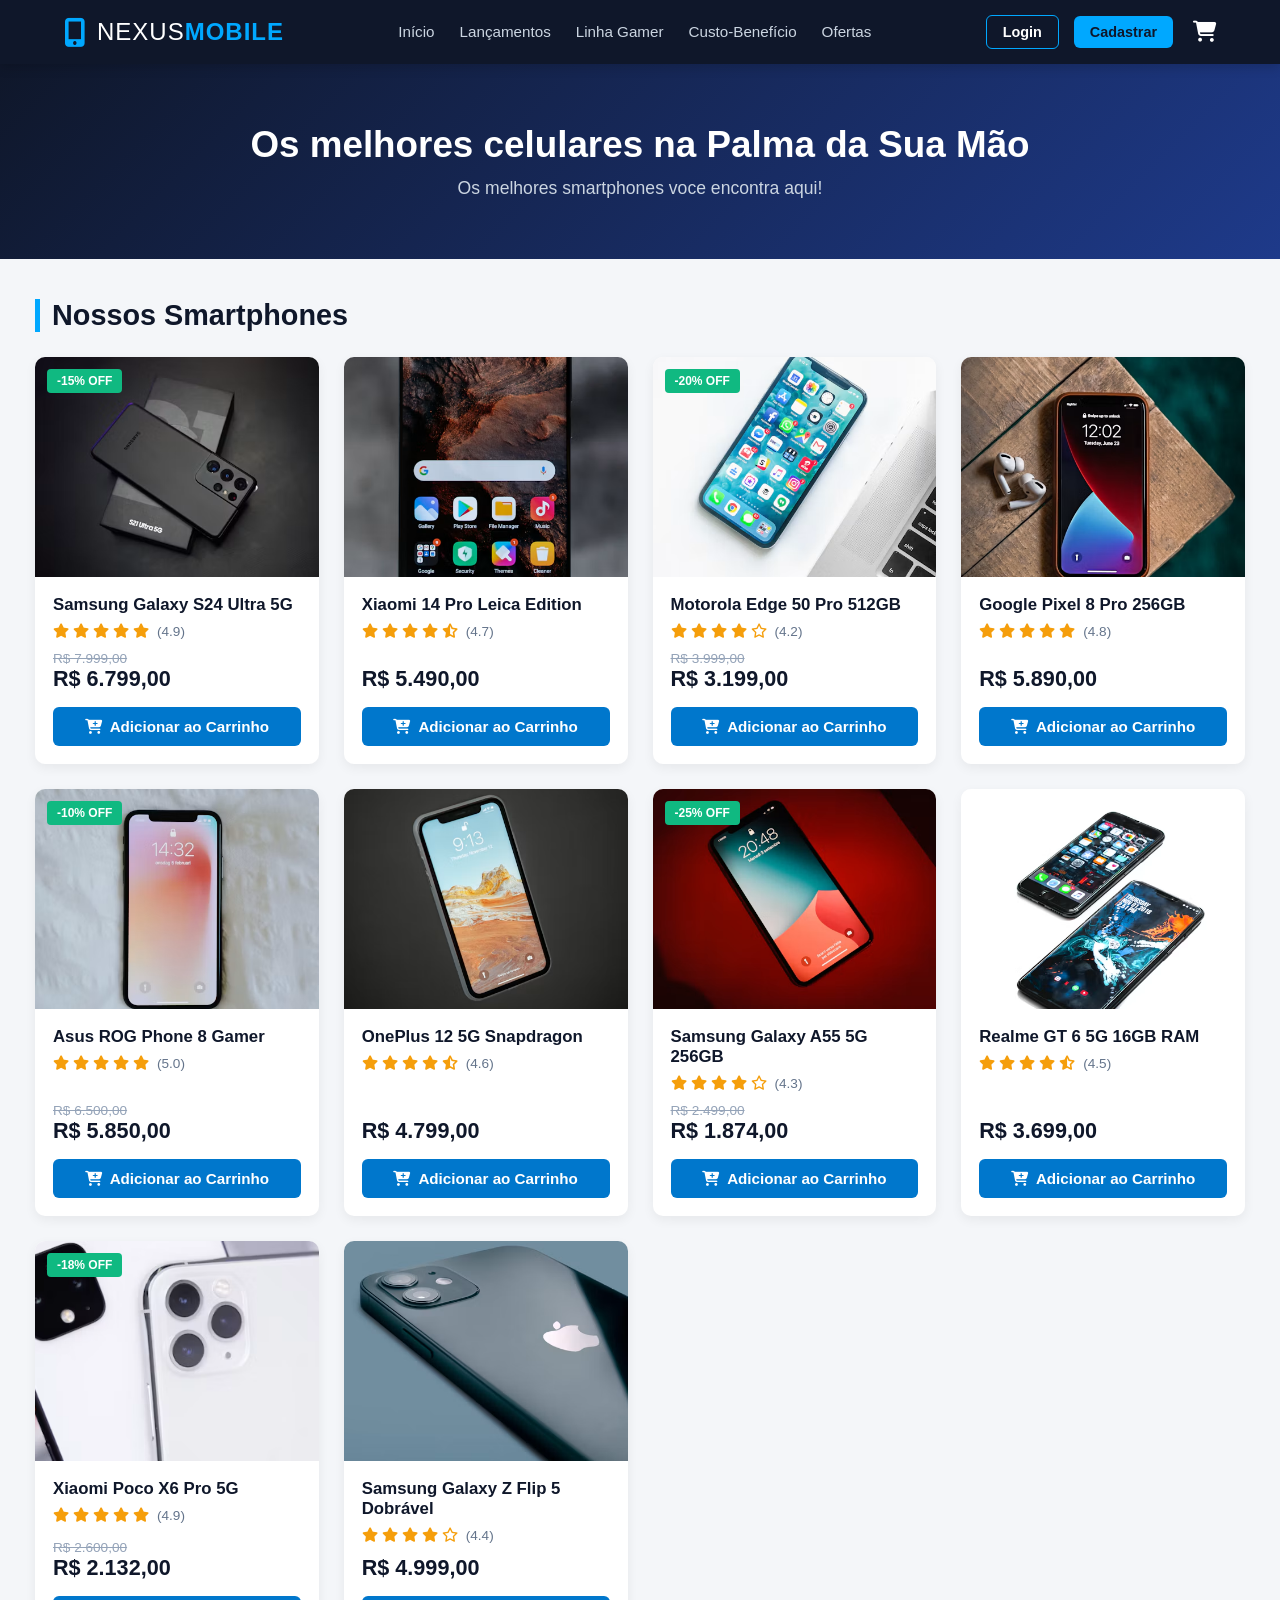
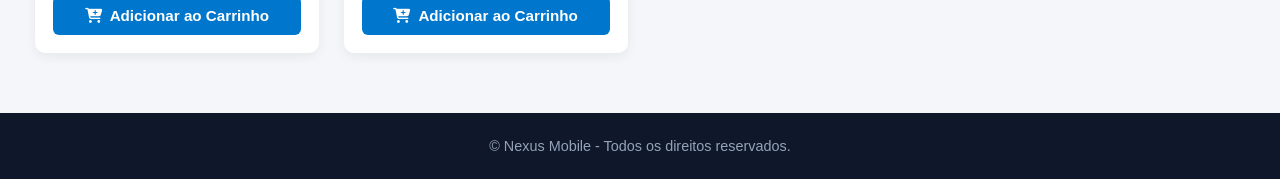
<file: index.html>
<!DOCTYPE html>
<html lang="pt-BR">
<head>
    <meta charset="UTF-8">
    <meta name="viewport" content="width=device-width, initial-scale=1.0">
    <title>Nexus Mobile | Loja Oficial Android</title>
    <link rel="stylesheet" href="style.css">
    <!-- Biblioteca de ícones FontAwesome para estrelas, logo e carrinho -->
    <!-- Font Awesome via CDN: carrega a biblioteca externa de ícones para usar estrelas, celular e carrinho sem precisar baixar arquivos de imagem -->
    <link rel="stylesheet" href="https://cdnjs.cloudflare.com/ajax/libs/font-awesome/6.4.0/css/all.min.css">
</head>
   <body>

       <!-- Barra superior de navegação -->
    <header class="navbar">
          <div class="logo">
             <i class="fa-solid fa-mobile-screen-button"></i>
             <span>NEXUS<strong>MOBILE</strong></span>
         </div>

          <nav class="menu">
              <!-- nav em vez de div: ambos agrupam elementos, mas nav deixa claro que ali é um menu de navegação (melhora organização, acessibilidade e SEO)-->
            <ul> <!-- cria uma lista não ordenada,para agrupar os links do menu -->
            <li><a href="#inicio">Início</a></li>  <!-- O <li> é cada item individual dentro de uma lista (ul) -->
            <li><a href="#produtos">Lançamentos</a></li> <!--O # no href: É uma âncora interna que rola até o id correspondente na mesma página no caso aqui o main id produtos -->
            <li><a href="#produtos">Linha Gamer</a></li>
            <li><a href="#produtos">Custo-Benefício</a></li>
            <li><a href="#produtos">Ofertas</a></li>
            </ul>
        </nav>

        <div class="botoes-superiores">
            <a href="#login" class="btn-login">Login</a> <!-- btn é abreviação de button (botão), nome de classe que eu uso pra estilizar esses links como botão no css -->
            <a href="#cadastrar" class="btn-cadastrar">Cadastrar</a>
            <a href="#carrinho" class="btn-carrinho" title="Ver Carrinho">
                <i class="fa-solid fa-cart-shopping"></i> <!-- Ícone de carrinho de compras vindo da biblioteca Font Awesome -->
            </a>
        </div>
    </header>

    <!-- Banner azul principal -->
    <section id="inicio" class="banner-principal">
        <h1>Os melhores celulares na Palma da Sua Mão</h1>
        <p>Os melhores smartphones voce encontra aqui!</p>
    </section>

    <!-- Vitrine com todos os produtos  -->
    <main id="produtos" class="container">
        <h2 class="section-title">Nossos Smartphones</h2>

        <div class="nossos-produtos">

            <!-- PRODUTO 1 (com desconto e preço antigo) -->
            <div class="card">
                <span class="etiqueta-desconto">-15% OFF</span>  <!-- span: marca um pedaço de texto para estilizar no CSS -->
                <a href="#produto1" class="img-link">
                    <img src="img/galaxy-s24-ultra.avif" alt="Samsung Galaxy S24 Ultra">
                </a>
                <div class="card-info">
                    <h3>Samsung Galaxy S24 Ultra 5G</h3>
                    <div class="estrelas">
                        <i class="fa-solid fa-star"></i>  <!-- chamando a estrela na biblioteca a Font Awesome -->
                        <i class="fa-solid fa-star"></i>
                        <i class="fa-solid fa-star"></i>
                        <i class="fa-solid fa-star"></i>
                        <i class="fa-solid fa-star"></i>
                        <span>(4.9)</span>
                    </div>
                    <div class="precos">
                        <span class="preco-antigo">R$ 7.999,00</span>
                        <span class="preco-atual">R$ 6.799,00</span>
                    </div>
                    <button class="btn-comprar"><i class="fa-solid fa-cart-plus"></i> Adicionar ao Carrinho</button>
                </div>
            </div>

            <!-- Produto 2 (sem desconto) -->
            <div class="card">
                <a href="#produto2" class="img-link">
                    <img src="img/Xiaomi 14 Pro Leica Edition.avif" alt="Xiaomi 14 Pro">
                </a>
                <div class="card-info">
                    <h3>Xiaomi 14 Pro Leica Edition</h3>
                    <div class="estrelas">
                        <i class="fa-solid fa-star"></i>
                        <i class="fa-solid fa-star"></i>
                        <i class="fa-solid fa-star"></i>
                        <i class="fa-solid fa-star"></i>
                        <i class="fa-solid fa-star-half-stroke"></i>
                        <span>(4.7)</span>
                    </div>
                    <div class="precos">
                        <span class="preco-atual">R$ 5.490,00</span>
                    </div>
                    <button class="btn-comprar"><i class="fa-solid fa-cart-plus"></i> Adicionar ao Carrinho</button>
                </div>
            </div>

            <!--  Produto 3 (com desconto) -->
            <div class="card">
                <span class="etiqueta-desconto">-20% OFF</span>
                <a href="#produto3" class="img-link">
                    <img src="img/Motorola Edge 50 pro 512GB.avif" alt="Motorola Edge 50 Pro">
                </a>
                <div class="card-info">
                    <h3>Motorola Edge 50 Pro 512GB</h3>
                    <div class="estrelas">
                        <i class="fa-solid fa-star"></i>
                        <i class="fa-solid fa-star"></i>
                        <i class="fa-solid fa-star"></i>
                        <i class="fa-solid fa-star"></i>
                        <i class="fa-regular fa-star"></i>
                        <span>(4.2)</span>
                    </div>
                    <div class="precos">
                        <span class="preco-antigo">R$ 3.999,00</span>
                        <span class="preco-atual">R$ 3.199,00</span>
                    </div>
                    <button class="btn-comprar"><i class="fa-solid fa-cart-plus"></i> Adicionar ao Carrinho</button>
                </div>
            </div>

            <!--  Produto 4 (sem desconto)-->
            <div class="card">
                <a href="#produto4" class="img-link">
                    <img src="img/Google Pixel 8 Pro 256GB.avif" alt="Google Pixel 8 Pro">
                </a>
                <div class="card-info">
                    <h3>Google Pixel 8 Pro 256GB</h3>
                    <div class="estrelas">
                        <i class="fa-solid fa-star"></i>
                        <i class="fa-solid fa-star"></i>
                        <i class="fa-solid fa-star"></i>
                        <i class="fa-solid fa-star"></i>
                        <i class="fa-solid fa-star"></i>
                        <span>(4.8)</span>
                    </div>
                    <div class="precos">
                        <span class="preco-atual">R$ 5.890,00</span>
                    </div>
                    <button class="btn-comprar"><i class="fa-solid fa-cart-plus"></i> Adicionar ao Carrinho</button>
                </div>
            </div>

            <!--  Produto 5 (com desconto) -->
            <div class="card">
                <span class="etiqueta-desconto">-10% OFF</span>
                <a href="#produto5" class="img-link">
                    <img src="img/Asus ROG Phone 8 Gamer.avif" alt="Asus ROG Phone 8">
                </a>
                <div class="card-info">
                    <h3>Asus ROG Phone 8 Gamer</h3>
                    <div class="estrelas">
                        <i class="fa-solid fa-star"></i>
                        <i class="fa-solid fa-star"></i>
                        <i class="fa-solid fa-star"></i>
                        <i class="fa-solid fa-star"></i>
                        <i class="fa-solid fa-star"></i>
                        <span>(5.0)</span>
                    </div>
                    <div class="precos">
                        <span class="preco-antigo">R$ 6.500,00</span>
                        <span class="preco-atual">R$ 5.850,00</span>
                    </div>
                    <button class="btn-comprar"><i class="fa-solid fa-cart-plus"></i> Adicionar ao Carrinho</button>
                </div>
            </div>

            <!--  Produto 6 (sem desconto) -->
            <div class="card">
                <a href="#produto6" class="img-link">
                    <img src="img/OnePlus 12 5G Snapdragon.avif" alt="OnePlus 12 5G">
                </a>
                <div class="card-info">
                    <h3>OnePlus 12 5G Snapdragon</h3>
                    <div class="estrelas">
                        <i class="fa-solid fa-star"></i>
                        <i class="fa-solid fa-star"></i>
                        <i class="fa-solid fa-star"></i>
                        <i class="fa-solid fa-star"></i>
                        <i class="fa-solid fa-star-half-stroke"></i>
                        <span>(4.6)</span>
                    </div>
                    <div class="precos">
                        <span class="preco-atual">R$ 4.799,00</span>
                    </div>
                    <button class="btn-comprar"><i class="fa-solid fa-cart-plus"></i> Adicionar ao Carrinho</button>
                </div>
            </div>

            <!--  Produto 7 (com desconto)) -->
            <div class="card">
                <span class="etiqueta-desconto">-25% OFF</span>
                <a href="#produto7" class="img-link">
                    <img src="img/Samsung Galaxy A55 5G 256GB.avif" alt="Samsung Galaxy A55">
                </a>
                <div class="card-info">
                    <h3>Samsung Galaxy A55 5G 256GB</h3>
                    <div class="estrelas">
                        <i class="fa-solid fa-star"></i>
                        <i class="fa-solid fa-star"></i>
                        <i class="fa-solid fa-star"></i>
                        <i class="fa-solid fa-star"></i>
                        <i class="fa-regular fa-star"></i>
                        <span>(4.3)</span>
                    </div>
                    <div class="precos">
                        <span class="preco-antigo">R$ 2.499,00</span>
                        <span class="preco-atual">R$ 1.874,00</span>
                    </div>
                    <button class="btn-comprar"><i class="fa-solid fa-cart-plus"></i> Adicionar ao Carrinho</button>
                </div>
            </div>

            <!--  Produto 8 (sem desconto) -->
            <div class="card">
                <a href="#produto8" class="img-link">
                    <img src="img/Realme GT 6 5G 16GB RAM.avif" alt="Realme GT 6">
                </a>
                <div class="card-info">
                    <h3>Realme GT 6 5G 16GB RAM</h3>
                    <div class="estrelas">
                        <i class="fa-solid fa-star"></i>
                        <i class="fa-solid fa-star"></i>
                        <i class="fa-solid fa-star"></i>
                        <i class="fa-solid fa-star"></i>
                        <i class="fa-solid fa-star-half-stroke"></i>
                        <span>(4.5)</span>
                    </div>
                    <div class="precos">
                        <span class="preco-atual">R$ 3.699,00</span>
                    </div>
                    <button class="btn-comprar"><i class="fa-solid fa-cart-plus"></i> Adicionar ao Carrinho</button>
                </div>
            </div>

            <!--  Produto 9 (com desconto) -->
            <div class="card">
                <span class="etiqueta-desconto">-18% OFF</span>
                <a href="#produto9" class="img-link">
                    <img src="img/Xiaomi Poco X6 Pro 5G.avif" alt="Poco X6 Pro">
                </a>
                <div class="card-info">
                    <h3>Xiaomi Poco X6 Pro 5G</h3>
                    <div class="estrelas">
                        <i class="fa-solid fa-star"></i>
                        <i class="fa-solid fa-star"></i>
                        <i class="fa-solid fa-star"></i>
                        <i class="fa-solid fa-star"></i>
                        <i class="fa-solid fa-star"></i>
                        <span>(4.9)</span>
                    </div>
                    <div class="precos">
                        <span class="preco-antigo">R$ 2.600,00</span>
                        <span class="preco-atual">R$ 2.132,00</span>
                    </div>
                    <button class="btn-comprar"><i class="fa-solid fa-cart-plus"></i> Adicionar ao Carrinho</button>
                </div>
            </div>

            <!--  Produto 2 (com desconto) -->
            <div class="card">
                <a href="#produto10" class="img-link">
                    <img src="img/Samsung Galaxy Z Flip 5 Dobrável.avif" alt="Samsung Galaxy Z Flip 5">
                </a>
                <div class="card-info">
                    <h3>Samsung Galaxy Z Flip 5 Dobrável</h3>
                    <div class="estrelas">
                        <i class="fa-solid fa-star"></i>
                        <i class="fa-solid fa-star"></i>
                        <i class="fa-solid fa-star"></i>
                        <i class="fa-solid fa-star"></i>
                        <i class="fa-regular fa-star"></i>
                        <span>(4.4)</span>
                    </div>
                    <div class="precos">
                        <span class="preco-atual">R$ 4.999,00</span>
                    </div>
                    <button class="btn-comprar"><i class="fa-solid fa-cart-plus"></i> Adicionar ao Carrinho</button>
                </div>
            </div>

        </div>
    </main>

    <!-- RODAPÉ -->
    <footer class="footer">
        <p>&copy; Nexus Mobile - Todos os direitos reservados.</p>
    </footer>

</body>
</html>
</file>
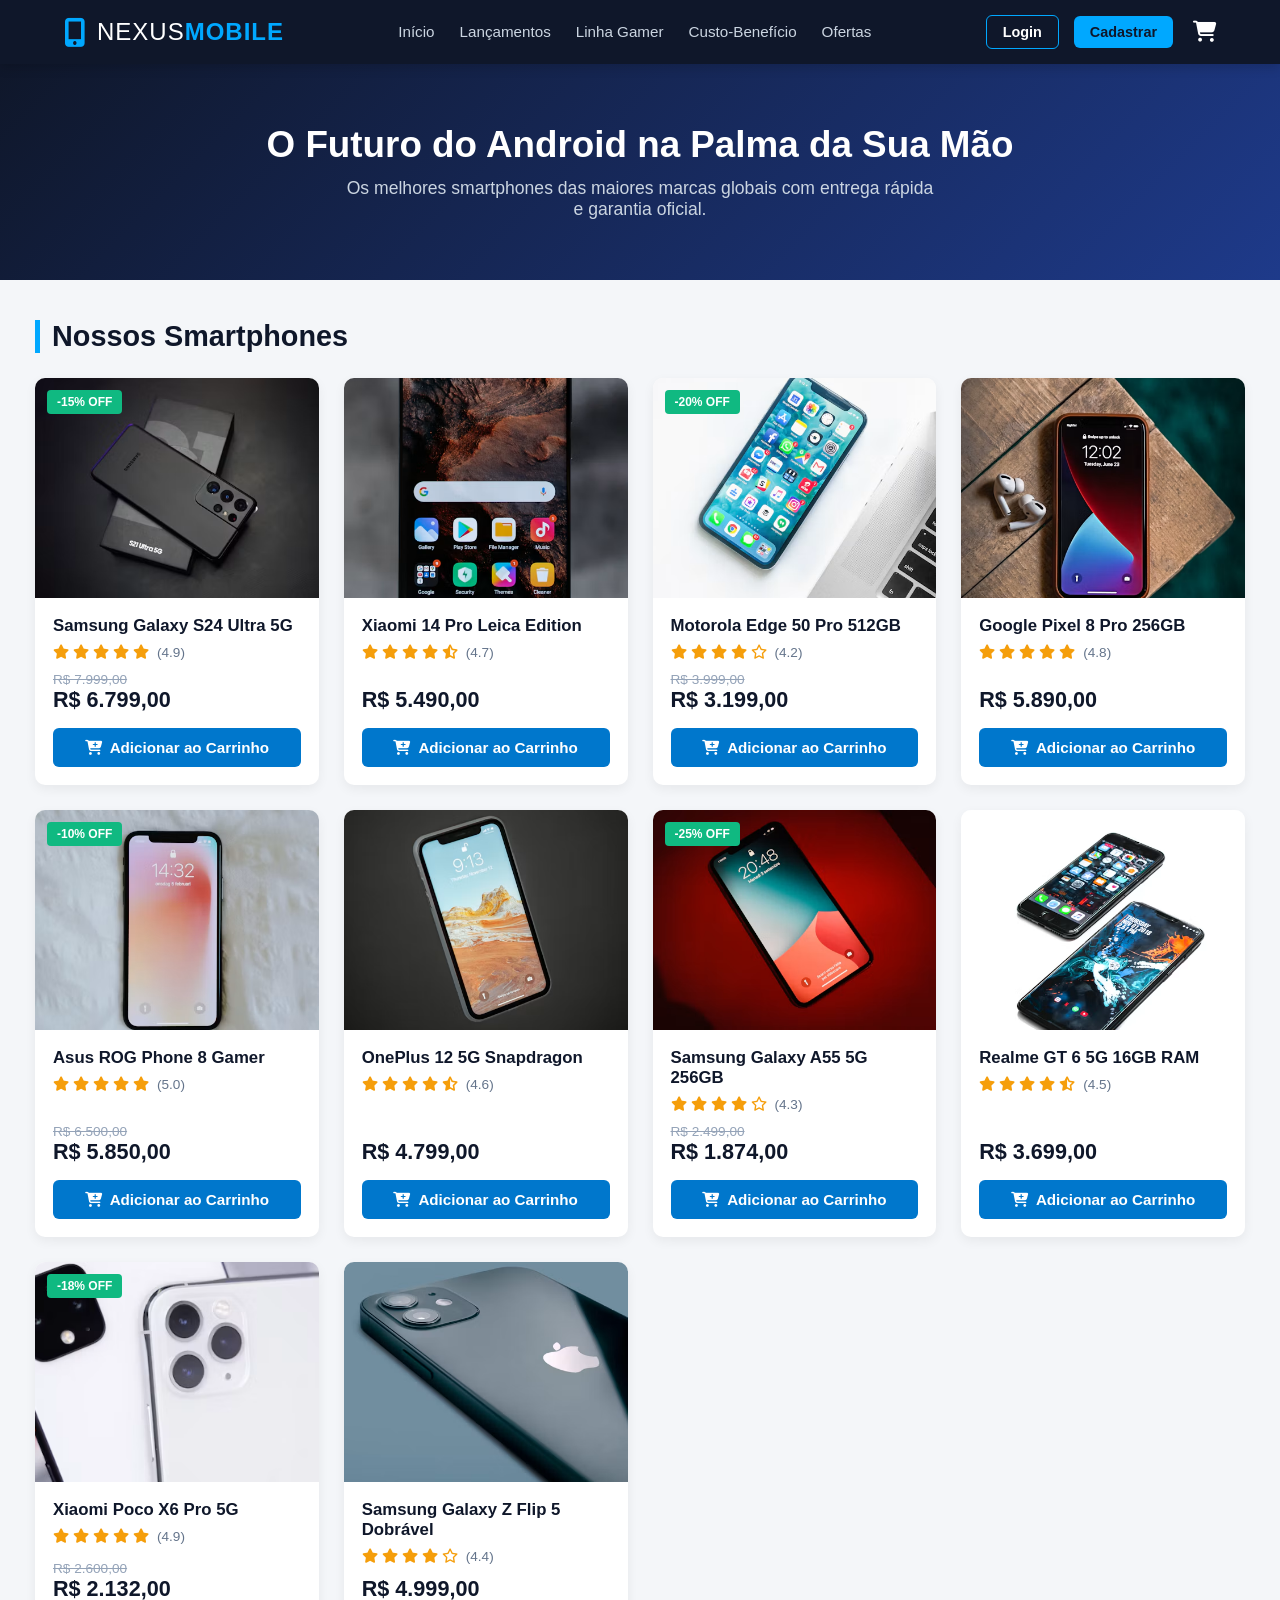
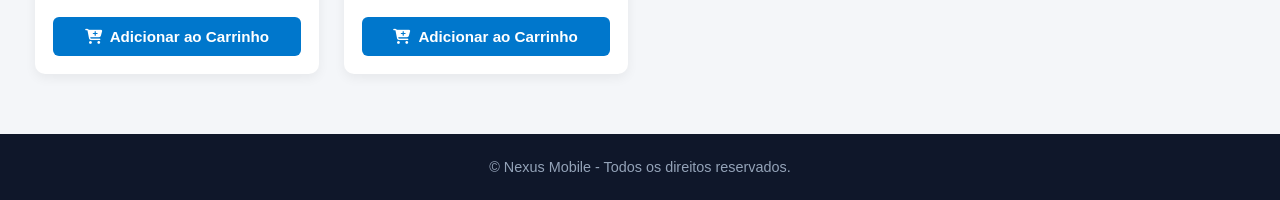
<file: nexusmobile-main/index.html>
<!DOCTYPE html>
<html lang="pt-BR">
<head>
    <meta charset="UTF-8">
    <meta name="viewport" content="width=device-width, initial-scale=1.0">
    <title>Nexus Mobile | Loja Oficial Android</title>
    <link rel="stylesheet" href="style.css">
    <!-- Biblioteca de ícones FontAwesome para estrelas, logo e carrinho -->
    <link rel="stylesheet" href="https://cdnjs.cloudflare.com/ajax/libs/font-awesome/6.4.0/css/all.min.css">
</head>
<body>

    <!-- BARRA DE NAVEGAÇÃO SUPERIOR -->
    <header class="navbar">
        <div class="logo">
            <i class="fa-solid fa-mobile-screen-button"></i>
            <span>NEXUS<strong>MOBILE</strong></span>
        </div>

        <nav class="menu">
            <ul>
                <li><a href="#inicio">Início</a></li>
                <li><a href="#produtos">Lançamentos</a></li>
                <li><a href="#produtos">Linha Gamer</a></li>
                <li><a href="#produtos">Custo-Benefício</a></li>
                <li><a href="#produtos">Ofertas</a></li>
            </ul>
        </nav>

        <div class="auth-buttons">
            <a href="#login" class="btn-login">Login</a>
            <a href="#cadastrar" class="btn-cadastrar">Cadastrar</a>
            <a href="#carrinho" class="btn-carrinho" title="Ver Carrinho">
                <i class="fa-solid fa-cart-shopping"></i>
            </a>
        </div>
    </header>

    <!-- BANNER PRINCIPAL -->
    <section id="inicio" class="hero">
        <h1>O Futuro do Android na Palma da Sua Mão</h1>
        <p>Os melhores smartphones das maiores marcas globais com entrega rápida e garantia oficial.</p>
    </section>

    <!-- VITRINE DE PRODUTOS (10 SMARTPHONES) -->
    <main id="produtos" class="container">
        <h2 class="section-title">Nossos Smartphones</h2>

        <div class="produtos-grid">

            <!-- PRODUTO 1 (COM DESCONTO) -->
            <div class="card">
                <span class="badge-desconto">-15% OFF</span>
                <a href="#produto1" class="img-link">
                    <img src="img/galaxy-s24-ultra.avif" alt="Samsung Galaxy S24 Ultra">
                </a>
                <div class="card-info">
                    <h3>Samsung Galaxy S24 Ultra 5G</h3>
                    <div class="estrelas">
                        <i class="fa-solid fa-star"></i>
                        <i class="fa-solid fa-star"></i>
                        <i class="fa-solid fa-star"></i>
                        <i class="fa-solid fa-star"></i>
                        <i class="fa-solid fa-star"></i>
                        <span>(4.9)</span>
                    </div>
                    <div class="precos">
                        <span class="preco-antigo">R$ 7.999,00</span>
                        <span class="preco-atual">R$ 6.799,00</span>
                    </div>
                    <button class="btn-comprar"><i class="fa-solid fa-cart-plus"></i> Adicionar ao Carrinho</button>
                </div>
            </div>

            <!-- PRODUTO 2 (SEM DESCONTO) -->
            <div class="card">
                <a href="#produto2" class="img-link">
                    <img src="img/Xiaomi 14 Pro Leica Edition.avif" alt="Xiaomi 14 Pro">
                </a>
                <div class="card-info">
                    <h3>Xiaomi 14 Pro Leica Edition</h3>
                    <div class="estrelas">
                        <i class="fa-solid fa-star"></i>
                        <i class="fa-solid fa-star"></i>
                        <i class="fa-solid fa-star"></i>
                        <i class="fa-solid fa-star"></i>
                        <i class="fa-solid fa-star-half-stroke"></i>
                        <span>(4.7)</span>
                    </div>
                    <div class="precos">
                        <span class="preco-atual">R$ 5.490,00</span>
                    </div>
                    <button class="btn-comprar"><i class="fa-solid fa-cart-plus"></i> Adicionar ao Carrinho</button>
                </div>
            </div>

            <!-- PRODUTO 3 (COM DESCONTO) -->
            <div class="card">
                <span class="badge-desconto">-20% OFF</span>
                <a href="#produto3" class="img-link">
                    <img src="img/Motorola Edge 50 pro 512GB.avif" alt="Motorola Edge 50 Pro">
                </a>
                <div class="card-info">
                    <h3>Motorola Edge 50 Pro 512GB</h3>
                    <div class="estrelas">
                        <i class="fa-solid fa-star"></i>
                        <i class="fa-solid fa-star"></i>
                        <i class="fa-solid fa-star"></i>
                        <i class="fa-solid fa-star"></i>
                        <i class="fa-regular fa-star"></i>
                        <span>(4.2)</span>
                    </div>
                    <div class="precos">
                        <span class="preco-antigo">R$ 3.999,00</span>
                        <span class="preco-atual">R$ 3.199,00</span>
                    </div>
                    <button class="btn-comprar"><i class="fa-solid fa-cart-plus"></i> Adicionar ao Carrinho</button>
                </div>
            </div>

            <!-- PRODUTO 4 (SEM DESCONTO) -->
            <div class="card">
                <a href="#produto4" class="img-link">
                    <img src="img/Google Pixel 8 Pro 256GB.avif" alt="Google Pixel 8 Pro">
                </a>
                <div class="card-info">
                    <h3>Google Pixel 8 Pro 256GB</h3>
                    <div class="estrelas">
                        <i class="fa-solid fa-star"></i>
                        <i class="fa-solid fa-star"></i>
                        <i class="fa-solid fa-star"></i>
                        <i class="fa-solid fa-star"></i>
                        <i class="fa-solid fa-star"></i>
                        <span>(4.8)</span>
                    </div>
                    <div class="precos">
                        <span class="preco-atual">R$ 5.890,00</span>
                    </div>
                    <button class="btn-comprar"><i class="fa-solid fa-cart-plus"></i> Adicionar ao Carrinho</button>
                </div>
            </div>

            <!-- PRODUTO 5 (COM DESCONTO) -->
            <div class="card">
                <span class="badge-desconto">-10% OFF</span>
                <a href="#produto5" class="img-link">
                    <img src="img/Asus ROG Phone 8 Gamer.avif" alt="Asus ROG Phone 8">
                </a>
                <div class="card-info">
                    <h3>Asus ROG Phone 8 Gamer</h3>
                    <div class="estrelas">
                        <i class="fa-solid fa-star"></i>
                        <i class="fa-solid fa-star"></i>
                        <i class="fa-solid fa-star"></i>
                        <i class="fa-solid fa-star"></i>
                        <i class="fa-solid fa-star"></i>
                        <span>(5.0)</span>
                    </div>
                    <div class="precos">
                        <span class="preco-antigo">R$ 6.500,00</span>
                        <span class="preco-atual">R$ 5.850,00</span>
                    </div>
                    <button class="btn-comprar"><i class="fa-solid fa-cart-plus"></i> Adicionar ao Carrinho</button>
                </div>
            </div>

            <!-- PRODUTO 6 (SEM DESCONTO) -->
            <div class="card">
                <a href="#produto6" class="img-link">
                    <img src="img/OnePlus 12 5G Snapdragon.avif" alt="OnePlus 12 5G">
                </a>
                <div class="card-info">
                    <h3>OnePlus 12 5G Snapdragon</h3>
                    <div class="estrelas">
                        <i class="fa-solid fa-star"></i>
                        <i class="fa-solid fa-star"></i>
                        <i class="fa-solid fa-star"></i>
                        <i class="fa-solid fa-star"></i>
                        <i class="fa-solid fa-star-half-stroke"></i>
                        <span>(4.6)</span>
                    </div>
                    <div class="precos">
                        <span class="preco-atual">R$ 4.799,00</span>
                    </div>
                    <button class="btn-comprar"><i class="fa-solid fa-cart-plus"></i> Adicionar ao Carrinho</button>
                </div>
            </div>

            <!-- PRODUTO 7 (COM DESCONTO) -->
            <div class="card">
                <span class="badge-desconto">-25% OFF</span>
                <a href="#produto7" class="img-link">
                    <img src="img/Samsung Galaxy A55 5G 256GB.avif" alt="Samsung Galaxy A55">
                </a>
                <div class="card-info">
                    <h3>Samsung Galaxy A55 5G 256GB</h3>
                    <div class="estrelas">
                        <i class="fa-solid fa-star"></i>
                        <i class="fa-solid fa-star"></i>
                        <i class="fa-solid fa-star"></i>
                        <i class="fa-solid fa-star"></i>
                        <i class="fa-regular fa-star"></i>
                        <span>(4.3)</span>
                    </div>
                    <div class="precos">
                        <span class="preco-antigo">R$ 2.499,00</span>
                        <span class="preco-atual">R$ 1.874,00</span>
                    </div>
                    <button class="btn-comprar"><i class="fa-solid fa-cart-plus"></i> Adicionar ao Carrinho</button>
                </div>
            </div>

            <!-- PRODUTO 8 (SEM DESCONTO) -->
            <div class="card">
                <a href="#produto8" class="img-link">
                    <img src="img/Realme GT 6 5G 16GB RAM.avif" alt="Realme GT 6">
                </a>
                <div class="card-info">
                    <h3>Realme GT 6 5G 16GB RAM</h3>
                    <div class="estrelas">
                        <i class="fa-solid fa-star"></i>
                        <i class="fa-solid fa-star"></i>
                        <i class="fa-solid fa-star"></i>
                        <i class="fa-solid fa-star"></i>
                        <i class="fa-solid fa-star-half-stroke"></i>
                        <span>(4.5)</span>
                    </div>
                    <div class="precos">
                        <span class="preco-atual">R$ 3.699,00</span>
                    </div>
                    <button class="btn-comprar"><i class="fa-solid fa-cart-plus"></i> Adicionar ao Carrinho</button>
                </div>
            </div>

            <!-- PRODUTO 9 (COM DESCONTO) -->
            <div class="card">
                <span class="badge-desconto">-18% OFF</span>
                <a href="#produto9" class="img-link">
                    <img src="img/Xiaomi Poco X6 Pro 5G.avif" alt="Poco X6 Pro">
                </a>
                <div class="card-info">
                    <h3>Xiaomi Poco X6 Pro 5G</h3>
                    <div class="estrelas">
                        <i class="fa-solid fa-star"></i>
                        <i class="fa-solid fa-star"></i>
                        <i class="fa-solid fa-star"></i>
                        <i class="fa-solid fa-star"></i>
                        <i class="fa-solid fa-star"></i>
                        <span>(4.9)</span>
                    </div>
                    <div class="precos">
                        <span class="preco-antigo">R$ 2.600,00</span>
                        <span class="preco-atual">R$ 2.132,00</span>
                    </div>
                    <button class="btn-comprar"><i class="fa-solid fa-cart-plus"></i> Adicionar ao Carrinho</button>
                </div>
            </div>

            <!-- PRODUTO 10 (SEM DESCONTO) -->
            <div class="card">
                <a href="#produto10" class="img-link">
                    <img src="img/Samsung Galaxy Z Flip 5 Dobrável.avif" alt="Samsung Galaxy Z Flip 5">
                </a>
                <div class="card-info">
                    <h3>Samsung Galaxy Z Flip 5 Dobrável</h3>
                    <div class="estrelas">
                        <i class="fa-solid fa-star"></i>
                        <i class="fa-solid fa-star"></i>
                        <i class="fa-solid fa-star"></i>
                        <i class="fa-solid fa-star"></i>
                        <i class="fa-regular fa-star"></i>
                        <span>(4.4)</span>
                    </div>
                    <div class="precos">
                        <span class="preco-atual">R$ 4.999,00</span>
                    </div>
                    <button class="btn-comprar"><i class="fa-solid fa-cart-plus"></i> Adicionar ao Carrinho</button>
                </div>
            </div>

        </div>
    </main>

    <!-- RODAPÉ -->
    <footer class="footer">
        <p>&copy; Nexus Mobile - Todos os direitos reservados.</p>
    </footer>

</body>
</html>
</file>
<file: style.css>
/* RESET E CONFIGURAÇÕES GERAIS */
* {
    margin: 0;
    padding: 0;
    box-sizing: border-box;
    font-family: 'Segoe UI', Tahoma, Geneva, Verdana, sans-serif;
}

body {
    background-color: #f4f6f9;
    color: #1e293b;
}

/* BARRA DE NAVEGAÇÃO SUPERIOR */
.navbar {
    background-color: #0f172a; /* Azul grafite bem escuro */
    color: #ffffff;
    display: flex;
    justify-content: space-between;
    align-items: center;
    padding: 15px 5%;
    position: sticky;
    top: 0;
    z-index: 1000;
    box-shadow: 0 4px 10px rgba(0, 0, 0, 0.15);
}

.logo {
    display: flex;
    align-items: center;
    gap: 10px;
    font-size: 1.5rem;
    letter-spacing: 1px;
}

.logo i {
    color: #00a8ff; /* Azul elétrico da marca */
    font-size: 1.8rem;
}

.logo strong {
    color: #00a8ff;
}

/* MENU DE NAVEGAÇÃO */
.menu ul {
    list-style: none;
    display: flex;
    gap: 25px;
}

.menu a {
    text-decoration: none;
    color: #cbd5e1;
    font-weight: 500;
    font-size: 0.95rem;
    transition: color 0.3s;
}

.menu a:hover {
    color: #00a8ff;
}

/* BOTÕES DE LOGIN, CADASTRO E CARRINHO */
.botoes-superiores {
    display: flex;
    align-items: center;
    gap: 15px;
}

.btn-login {
    text-decoration: none;
    color: #ffffff;
    border: 1px solid #00a8ff;
    padding: 8px 16px;
    border-radius: 6px;
    font-size: 0.9rem;
    font-weight: 600;
    transition: all 0.3s;
}

.btn-login:hover {
    background-color: #00a8ff;
    color: #0f172a;
}

.btn-cadastrar {
    text-decoration: none;
    background-color: #00a8ff;
    color: #0f172a;
    padding: 8px 16px;
    border-radius: 6px;
    font-size: 0.9rem;
    font-weight: 700;
    transition: background-color 0.3s;
}

.btn-cadastrar:hover {
    background-color: #0086cc;
    color: #ffffff;
}

.btn-carrinho {
    color: #ffffff;
    font-size: 1.3rem;
    margin-left: 5px;
    transition: color 0.3s;
}

.btn-carrinho:hover {
    color: #00a8ff;
}

/* BANNER PRINCIPAL */
.banner-principal {
    background: linear-gradient(135deg, #0f172a 0%, #1e3a8a 100%);
    color: #ffffff;
    text-align: center;
    padding: 60px 20px;
}

.banner-principal h1 {
    font-size: 2.3rem;
    margin-bottom: 12px;
}

.banner-principal p {
    font-size: 1.1rem;
    color: #cbd5e1;
    max-width: 600px;
    margin: 0 auto;
}

/* CONTAINER E GRADE DE PRODUTOS */
.container {
    max-width: 1250px;
    margin: 40px auto;
    padding: 0 20px;
}

.section-title {
    font-size: 1.8rem;
    margin-bottom: 25px;
    color: #0f172a;
    border-left: 5px solid #00a8ff;
    padding-left: 12px;
}

.nossos-produtos {
    display: grid;
    grid-template-columns: repeat(auto-fill, minmax(250px, 1fr));
    gap: 25px;
}

/* CARTÃO DE CADA SMARTPHONE */
.card {
    background-color: #ffffff;
    border-radius: 10px;
    overflow: hidden;
    box-shadow: 0 4px 12px rgba(0, 0, 0, 0.06);
    position: relative;
    display: flex;
    flex-direction: column;
    transition: transform 0.3s, box-shadow 0.3s;
}

.card:hover {
    transform: translateY(-5px);
    box-shadow: 0 10px 20px rgba(0, 0, 0, 0.12);
}

/* ETIQUETA DE DESCONTO */
.etiqueta-desconto {
    position: absolute;
    top: 12px;
    left: 12px;
    background-color: #10b981; /* Verde destaque para promoção */
    color: #ffffff;
    font-size: 0.75rem;
    font-weight: 700;
    padding: 5px 10px;
    border-radius: 4px;
    z-index: 10;
}

/* IMAGEM CLICÁVEL */
.img-link {
    display: block;
    overflow: hidden;
    height: 220px;
    background-color: #e2e8f0;
}

.img-link img {
    width: 100%;
    height: 100%;
    object-fit: cover;
    transition: transform 0.4s;
}

.img-link:hover img {
    transform: scale(1.06);
}

/* INFORMAÇÕES DO PRODUTO */
.card-info {
    padding: 18px;
    display: flex;
    flex-direction: column;
    flex-grow: 1;
}

.card-info h3 {
    font-size: 1.05rem;
    color: #0f172a;
    margin-bottom: 8px;
}

/* AVALIAÇÃO POR ESTRELAS */
.estrelas {
    color: #f59e0b; /* Amarelo ouro */
    font-size: 0.9rem;
    margin-bottom: 12px;
}

.estrelas span {
    color: #64748b;
    font-size: 0.85rem;
    margin-left: 4px;
}

/* PREÇOS (NORMAL E COM DESCONTO) */
.precos {
    margin-top: auto;
    margin-bottom: 15px;
    display: flex;
    flex-direction: column;
}

.preco-antigo {
    font-size: 0.85rem;
    color: #94a3b8;
    text-decoration: line-through;
}

.preco-atual {
    font-size: 1.35rem;
    font-weight: 700;
    color: #0f172a;
}

/* BOTÃO COMPRAR / ADICIONAR AO CARRINHO */
.btn-comprar {
    width: 100%;
    background-color: #0077cc;
    color: #ffffff;
    border: none;
    padding: 11px;
    border-radius: 6px;
    font-size: 0.95rem;
    font-weight: 600;
    cursor: pointer;
    display: flex;
    align-items: center;
    justify-content: center;
    gap: 8px;
    transition: background-color 0.3s;
}

.btn-comprar:hover {
    background-color: #005fa3;
}

/* RODAPÉ */
.footer {
    background-color: #0f172a;
    color: #94a3b8;
    text-align: center;
    padding: 25px 20px;
    margin-top: 60px;
    font-size: 0.9rem;
}

/* RESPONSIVIDADE PARA TELAS MENORES */
@media (max-width: 850px) {
    .navbar {
        flex-direction: column;
        gap: 15px;
    }

    .menu ul {
        flex-wrap: wrap;
        justify-content: center;
        gap: 15px;
    }
}
</file>
<file: nexusmobile-main/style.css>
/* RESET E CONFIGURAÇÕES GERAIS */
* {
    margin: 0;
    padding: 0;
    box-sizing: border-box;
    font-family: 'Segoe UI', Tahoma, Geneva, Verdana, sans-serif;
}

body {
    background-color: #f4f6f9;
    color: #1e293b;
}

/* BARRA DE NAVEGAÇÃO SUPERIOR */
.navbar {
    background-color: #0f172a; /* Azul grafite bem escuro */
    color: #ffffff;
    display: flex;
    justify-content: space-between;
    align-items: center;
    padding: 15px 5%;
    position: sticky;
    top: 0;
    z-index: 1000;
    box-shadow: 0 4px 10px rgba(0, 0, 0, 0.15);
}

.logo {
    display: flex;
    align-items: center;
    gap: 10px;
    font-size: 1.5rem;
    letter-spacing: 1px;
}

.logo i {
    color: #00a8ff; /* Azul elétrico da marca */
    font-size: 1.8rem;
}

.logo strong {
    color: #00a8ff;
}

/* MENU DE NAVEGAÇÃO */
.menu ul {
    list-style: none;
    display: flex;
    gap: 25px;
}

.menu a {
    text-decoration: none;
    color: #cbd5e1;
    font-weight: 500;
    font-size: 0.95rem;
    transition: color 0.3s;
}

.menu a:hover {
    color: #00a8ff;
}

/* BOTÕES DE LOGIN, CADASTRO E CARRINHO */
.auth-buttons {
    display: flex;
    align-items: center;
    gap: 15px;
}

.btn-login {
    text-decoration: none;
    color: #ffffff;
    border: 1px solid #00a8ff;
    padding: 8px 16px;
    border-radius: 6px;
    font-size: 0.9rem;
    font-weight: 600;
    transition: all 0.3s;
}

.btn-login:hover {
    background-color: #00a8ff;
    color: #0f172a;
}

.btn-cadastrar {
    text-decoration: none;
    background-color: #00a8ff;
    color: #0f172a;
    padding: 8px 16px;
    border-radius: 6px;
    font-size: 0.9rem;
    font-weight: 700;
    transition: background-color 0.3s;
}

.btn-cadastrar:hover {
    background-color: #0086cc;
    color: #ffffff;
}

.btn-carrinho {
    color: #ffffff;
    font-size: 1.3rem;
    margin-left: 5px;
    transition: color 0.3s;
}

.btn-carrinho:hover {
    color: #00a8ff;
}

/* BANNER PRINCIPAL */
.hero {
    background: linear-gradient(135deg, #0f172a 0%, #1e3a8a 100%);
    color: #ffffff;
    text-align: center;
    padding: 60px 20px;
}

.hero h1 {
    font-size: 2.3rem;
    margin-bottom: 12px;
}

.hero p {
    font-size: 1.1rem;
    color: #cbd5e1;
    max-width: 600px;
    margin: 0 auto;
}

/* CONTAINER E GRADE DE PRODUTOS */
.container {
    max-width: 1250px;
    margin: 40px auto;
    padding: 0 20px;
}

.section-title {
    font-size: 1.8rem;
    margin-bottom: 25px;
    color: #0f172a;
    border-left: 5px solid #00a8ff;
    padding-left: 12px;
}

.produtos-grid {
    display: grid;
    grid-template-columns: repeat(auto-fill, minmax(250px, 1fr));
    gap: 25px;
}

/* CARTÃO DE CADA SMARTPHONE */
.card {
    background-color: #ffffff;
    border-radius: 10px;
    overflow: hidden;
    box-shadow: 0 4px 12px rgba(0, 0, 0, 0.06);
    position: relative;
    display: flex;
    flex-direction: column;
    transition: transform 0.3s, box-shadow 0.3s;
}

.card:hover {
    transform: translateY(-5px);
    box-shadow: 0 10px 20px rgba(0, 0, 0, 0.12);
}

/* ETIQUETA DE DESCONTO */
.badge-desconto {
    position: absolute;
    top: 12px;
    left: 12px;
    background-color: #10b981; /* Verde destaque para promoção */
    color: #ffffff;
    font-size: 0.75rem;
    font-weight: 700;
    padding: 5px 10px;
    border-radius: 4px;
    z-index: 10;
}

/* IMAGEM CLICÁVEL */
.img-link {
    display: block;
    overflow: hidden;
    height: 220px;
    background-color: #e2e8f0;
}

.img-link img {
    width: 100%;
    height: 100%;
    object-fit: cover;
    transition: transform 0.4s;
}

.img-link:hover img {
    transform: scale(1.06);
}

/* INFORMAÇÕES DO PRODUTO */
.card-info {
    padding: 18px;
    display: flex;
    flex-direction: column;
    flex-grow: 1;
}

.card-info h3 {
    font-size: 1.05rem;
    color: #0f172a;
    margin-bottom: 8px;
}

/* AVALIAÇÃO POR ESTRELAS */
.estrelas {
    color: #f59e0b; /* Amarelo ouro */
    font-size: 0.9rem;
    margin-bottom: 12px;
}

.estrelas span {
    color: #64748b;
    font-size: 0.85rem;
    margin-left: 4px;
}

/* PREÇOS (NORMAL E COM DESCONTO) */
.precos {
    margin-top: auto;
    margin-bottom: 15px;
    display: flex;
    flex-direction: column;
}

.preco-antigo {
    font-size: 0.85rem;
    color: #94a3b8;
    text-decoration: line-through;
}

.preco-atual {
    font-size: 1.35rem;
    font-weight: 700;
    color: #0f172a;
}

/* BOTÃO COMPRAR / ADICIONAR AO CARRINHO */
.btn-comprar {
    width: 100%;
    background-color: #0077cc;
    color: #ffffff;
    border: none;
    padding: 11px;
    border-radius: 6px;
    font-size: 0.95rem;
    font-weight: 600;
    cursor: pointer;
    display: flex;
    align-items: center;
    justify-content: center;
    gap: 8px;
    transition: background-color 0.3s;
}

.btn-comprar:hover {
    background-color: #005fa3;
}

/* RODAPÉ */
.footer {
    background-color: #0f172a;
    color: #94a3b8;
    text-align: center;
    padding: 25px 20px;
    margin-top: 60px;
    font-size: 0.9rem;
}

/* RESPONSIVIDADE PARA TELAS MENORES */
@media (max-width: 850px) {
    .navbar {
        flex-direction: column;
        gap: 15px;
    }

    .menu ul {
        flex-wrap: wrap;
        justify-content: center;
        gap: 15px;
    }
}
</file>
